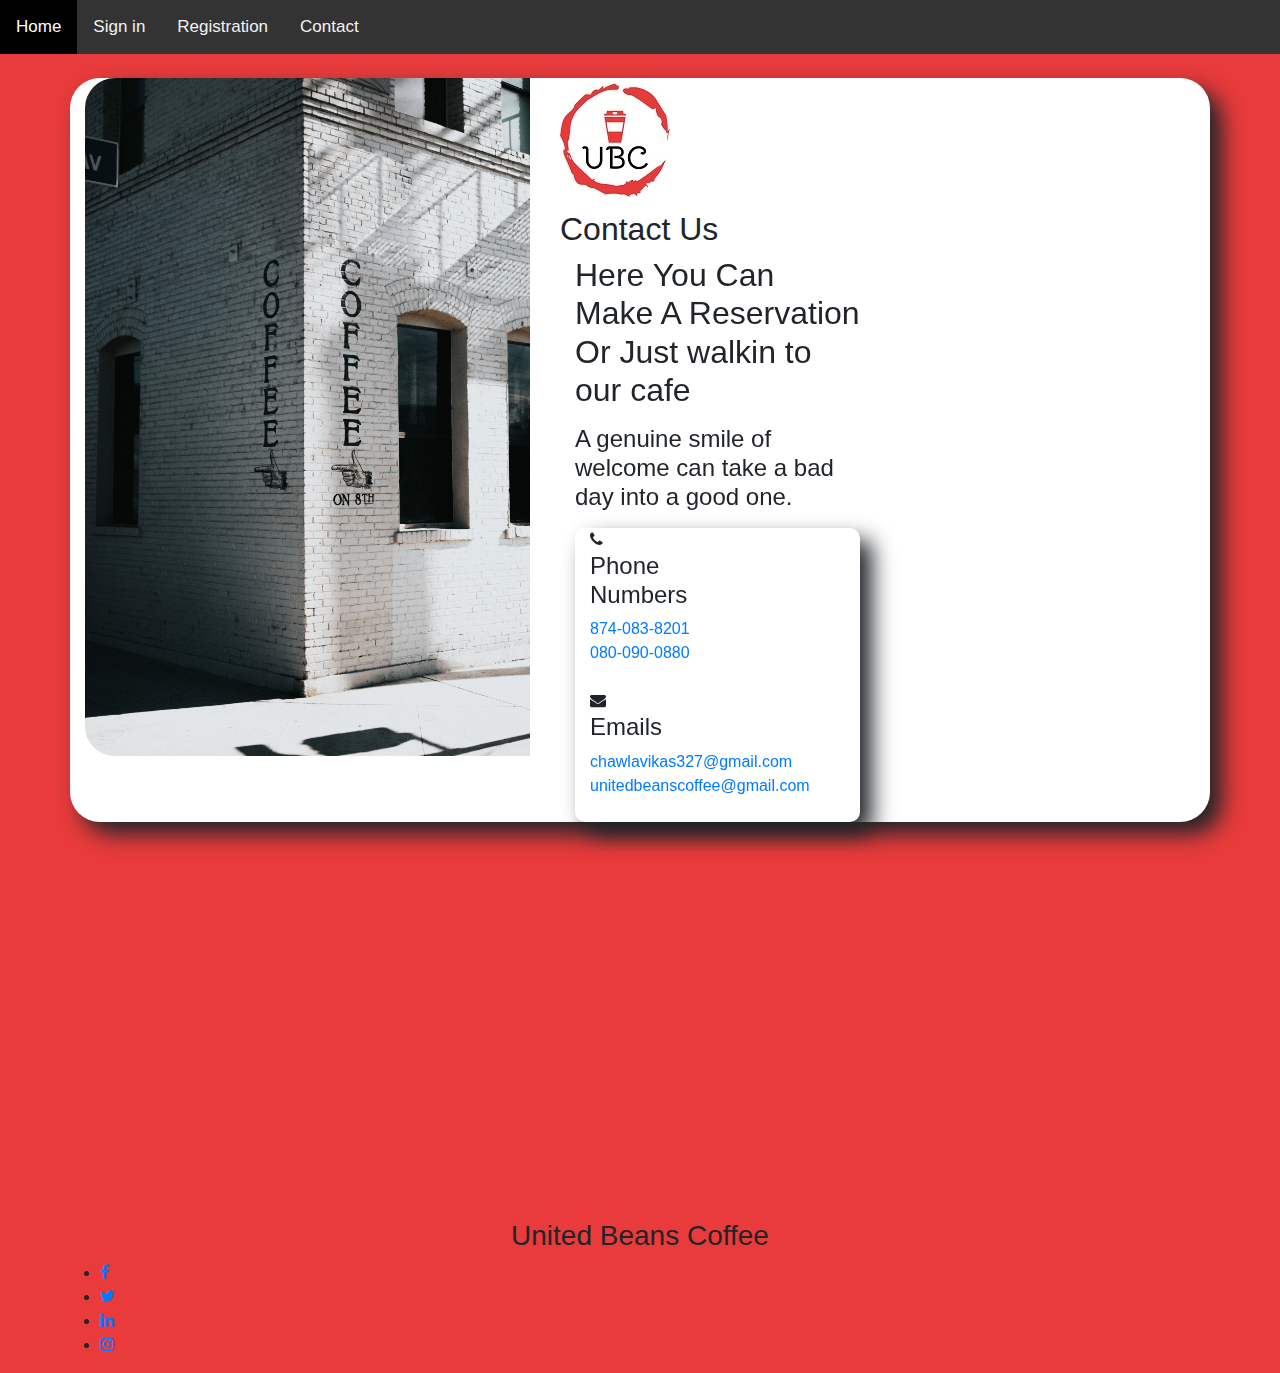
<file: contram.html>
<!doctype html>
<html lang="en">
  <head>
  <link rel="icon" href="assets/images/newlogo.jpg" type="image/x-icon">
  <meta name="viewport" content="width=device-width, initial-scale=1">
<link rel="stylesheet" href="https://cdnjs.cloudflare.com/ajax/libs/font-awesome/4.7.0/css/font-awesome.min.css">
    <!-- Required meta tags -->
    <meta charset="utf-8">
    <meta name="viewport" content="width=device-width, initial-scale=1, shrink-to-fit=no">

    <!-- Bootstrap CSS -->
    <link rel="stylesheet" href="https://cdn.jsdelivr.net/npm/bootstrap@4.4.1/dist/css/bootstrap.min.css" integrity="sha384-Vkoo8x4CGsO3+Hhxv8T/Q5PaXtkKtu6ug5TOeNV6gBiFeWPGFN9MuhOf23Q9Ifjh" crossorigin="anonymous">

    <title>Contact</title>
	<style>
	body {
  margin: 0;
  font-family: Arial, Helvetica, sans-serif;
}

.topnav {
  overflow: hidden;
  background-color: #333;
}

.topnav a {
  float: left;
  display: block;
  color: #f2f2f2;
  text-align: center;
  padding: 14px 16px;
  text-decoration: none;
  font-size: 17px;
}

.topnav a:hover {
  background-color: #ddd;
  color: black;
}

.topnav a.active {
  background-color: black;
  color: white;
}

.topnav .icon {
  display: none;
}

@media screen and (max-width: 600px) {
  .topnav a:not(:first-child) {display: none;}
  .topnav a.icon {
    float: right;
    display: block;
  }
}

@media screen and (max-width: 600px) {
  .topnav.responsive {position: relative;}
  .topnav.responsive .icon {
    position: absolute;
    right: 0;
    top: 0;
  }
  .topnav.responsive a {
    float: none;
    display: block;
    text-align: left;
  }
}
	
	
	
	
	*{
	    padding: 0;
		margin: 0;
		box-sizing: border-box;
		
		}
		body{
		     background: rgb(233,59,59)
			 }
			 .row{
			      background: white;
				  border-radius: 30px;
				  box-shadow: 12px 12px 22px ;
		     }
			 img{
			     border-top-left-radius: 30px;
				 border-bottom-left-radius: 30px;
			}
			
			.bow{
			      background: rgb(233,59,59);
				  border-radius: 30px;
				 
		     }
			 
			 .tow{
			      background: white;
				  border-radius: 10px;
				  box-shadow: 12px 12px 22px ;
			
		</style>
	
  </head>
  <body>
  <div class="topnav" id="myTopnav">
  <a href="file:///D:/coffe/ubc/united-beans-coffee/index.html" class="active">Home</a>
  <a href="file:///D:/coffe/ubc/united-beans-coffee/signn.html" target="_blank">Sign in</a>
  <a href="file:///D:/coffe/ubc/united-beans-coffee/registero.html" target="_blank">Registration</a>
  <a href="file:///D:/coffe/ubc/united-beans-coffee/contram.html">Contact</a>
  <a href="javascript:void(0);" class="icon" onclick="myFunction()">
    <i class="fa fa-bars"></i>
  </a>
</div>

<div style="padding-left:16px">
  <br>
</div>

  
  
  
  
  
    
				<form>
				    <section class="section" id="reservation">
        <div class="container">
            <div class="row">
			<div class="col-lg-5">
			     <img src="assets/images/tyler.jpg" class="img-fluid" alt="">
		        </div> 
				<div class="col-lg-6 ">
				     <h1><img src="assets/images/newlogo.jpg"></h1>
					 <h2>Contact Us</h2>
                <div class="col-lg-7 align-self-center ">
                    <div class="left-text-content">
                        <div class="section-heading">
                            
                            <h2>Here You Can Make A Reservation Or Just walkin to our cafe</h2>
                        </div>
                        <p><h4>A genuine smile of welcome can take a bad day into a good one.</h4></p>
                        <div class="tow">
                            <div class="col-lg-7">
                                <div class="phone " >
                                    <i class="fa fa-phone"></i>
                                    <h4>Phone Numbers</h4>
                                    <span><a href="#">874-083-8201</a><br><a href="#">080-090-0880</a></span>
                                </div>
                            </div><br>
                            <div class="col-lg-7 ">
                                <div class="message">
                                    <i class="fa fa-envelope"></i>
                                    <h4>Emails</h4>
                                    <span><a href="#">chawlavikas327@gmail.com</a><br><a href="#">unitedbeanscoffee@gmail.com</a><br>​</span>
                                </div>
                            </div>
                        </div>
                    </div>
                </div>
					
				
				</form>
			</div>		
		 </div>
		</div>
	</section>
	<br>
	<center>
	<p>
<iframe src="https://www.google.com/maps/embed?pb=!1m18!1m12!1m3!1d3610.7466817187733!2d75.84448401426742!3d25.178029983905134!2m3!1f0!2f0!3f0!3m2!1i1024!2i768!4f13.1!3m3!1m2!1s0x396f9b9fd534eb7b%3A0x9fd045d0fe8769e1!2sNothing%20Before%20Coffee%20Kota!5e0!3m2!1sen!2sin!4v1669660987644!5m2!1sen!2sin" width="900" height="350" style="border:0;" allowfullscreen="" loading="lazy" referrerpolicy="no-referrer-when-downgrade"></iframe>
</p>
</center>
<center>
<h3>United Beans Coffee</h3></center>
<footer>
        <div class="container">
            <div class="bow">
                <div class="col-lg-4 col-xs-12">
                    <div class="right-text-content">
                            <ul class="social-icons">
                                <li><a href="https://www.facebook.com/" blank_target><i class="fa fa-facebook"></i></a></li>
                                <li><a href="https://twitter.com/"><i class="fa fa-twitter"></i></a></li> 
                                <li><a href="https://in.linkedin.com/"><i class="fa fa-linkedin"></i></a></li>
                                <li><a href="https://www.instagram.com/"><i class="fa fa-instagram"></i></a></li>
                            </ul>
                    </div>
                </div>
                
                
                       
                </div>
                
            
        
    </footer>
	
    <script src="https://code.jquery.com/jquery-3.4.1.slim.min.js" integrity="sha384-J6qa4849blE2+poT4WnyKhv5vZF5SrPo0iEjwBvKU7imGFAV0wwj1yYfoRSJoZ+n" crossorigin="anonymous"></script>
    <script src="https://cdn.jsdelivr.net/npm/popper.js@1.16.0/dist/umd/popper.min.js" integrity="sha384-Q6E9RHvbIyZFJoft+2mJbHaEWldlvI9IOYy5n3zV9zzTtmI3UksdQRVvoxMfooAo" crossorigin="anonymous"></script>
    <script src="https://cdn.jsdelivr.net/npm/bootstrap@4.4.1/dist/js/bootstrap.min.js" integrity="sha384-wfSDF2E50Y2D1uUdj0O3uMBJnjuUD4Ih7YwaYd1iqfktj0Uod8GCExl3Og8ifwB6" crossorigin="anonymous"></script>
  
  <script>
function myFunction() {
  var x = document.getElementById("myTopnav");
  if (x.className === "topnav") {
    x.className += " responsive";
  } else {
    x.className = "topnav";
  }
}
</script>

  
  
  </body>
</html>
</file>
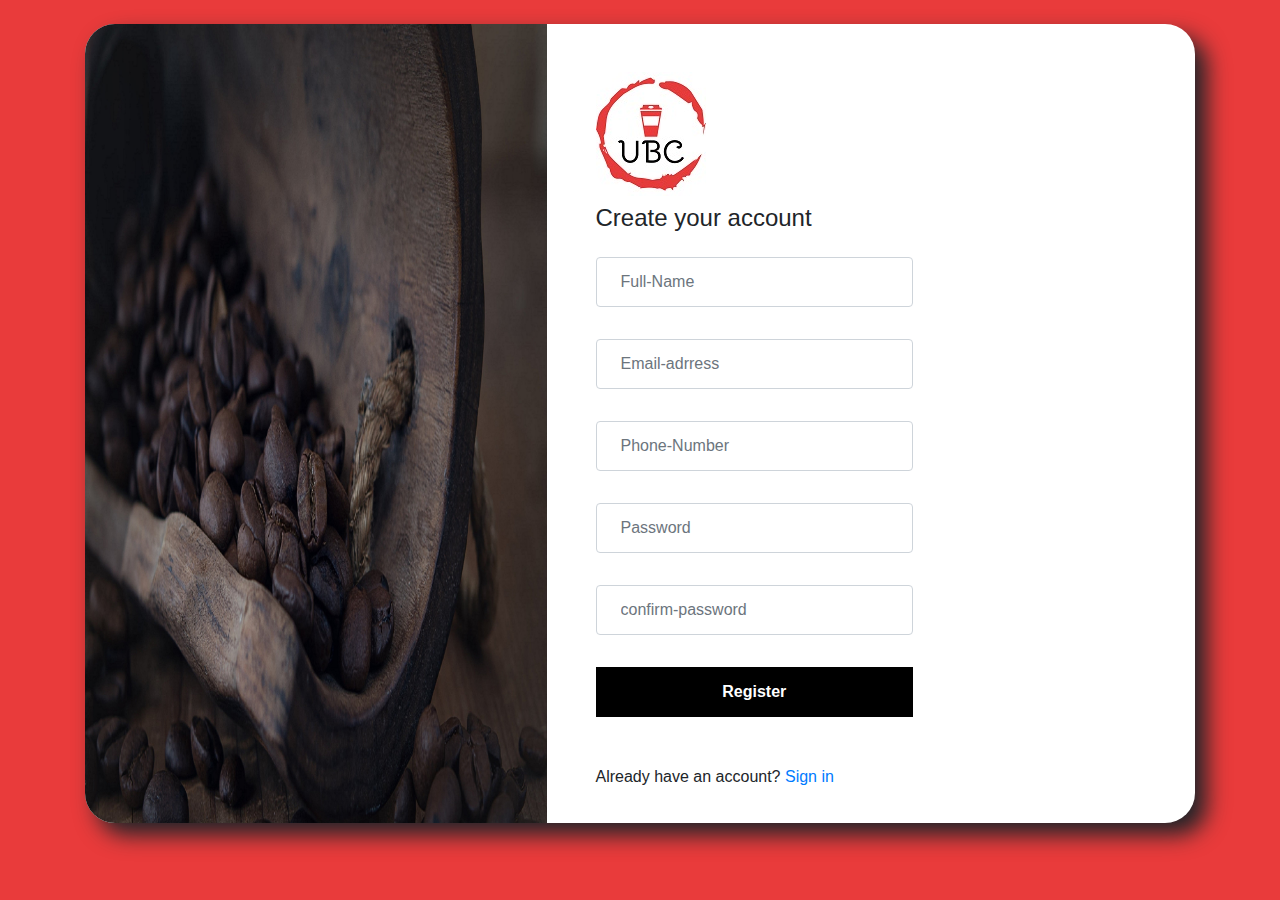
<file: registero.html>
<!doctype html>
<html lang="en">
  <head>
  <link rel="icon" href="assets/images/newlogo.jpg" type="image/x-icon">
    <!-- Required meta tags -->
    <meta charset="utf-8">
    <meta name="viewport" content="width=device-width, initial-scale=1, shrink-to-fit=no">

    <!-- Bootstrap CSS -->
    <link rel="stylesheet" href="https://cdn.jsdelivr.net/npm/bootstrap@4.4.1/dist/css/bootstrap.min.css" integrity="sha384-Vkoo8x4CGsO3+Hhxv8T/Q5PaXtkKtu6ug5TOeNV6gBiFeWPGFN9MuhOf23Q9Ifjh" crossorigin="anonymous">

    <title>Registration</title>
	<style>
	*{
	    padding: 0;
		margin: 0;
		box-sizing: border-box;
		
		}
		body{
		     background: rgb(233,59,59)
			 }
			 .row{
			      background: white;
				  border-radius: 30px;
				  box-shadow: 12px 12px 22px ;
		     }
			 img{
			     border-top-left-radius: 30px;
				 border-bottom-left-radius: 30px;
			}
			.btn1{
			     border: none;
				 outline: none;
				 height: 50px;
				 width: 100%;
				 background-color: black;
				 color: white;
				 border-radius; 4px;
				 font-weight: bold;
			}
			.btn1:hover{
			     background: white;
				 border: 1px solid;
				 color: black;
		    }
		</style>
	
  </head>
  <body>
    
	<section class="Form my-4 mx-5">
	     <div class="container">
		 <div class="row no-gutters">
		     <div class="col-lg-5">
			     <img src="assets/images/regio.jpg" class="img-fluid" alt="">
		        </div>
				<div class="col-lg-7 px-5 pt-5">
				     <h1><img src="assets/images/newlogo.jpg"></h1>
					 <h4>Create your account</h4>
				<form>
				    <div class="form-row">
					    <div class="col-lg-7">
						<input type="email" placeholder="Full-Name" class="form-control my-3 p-4">
						</div>
					</div>
					<div class="form-row">
					    <div class="col-lg-7">
						<input type="email" placeholder="Email-adrress" class="form-control my-3 p-4">
						</div>
					</div>
					<div class="form-row">
					    <div class="col-lg-7">
						<input type="email" placeholder="Phone-Number" class="form-control my-3 p-4">
						</div>
					</div>
					<div class="form-row">
					    <div class="col-lg-7">
						<input type="email" placeholder="Password" class="form-control my-3 p-4">
						</div>
					</div>
					<div class="form-row">
					    <div class="col-lg-7">
						<input type="email" placeholder="confirm-password" class="form-control my-3 p-4">
						</div>
					</div>
					 
				
					 <div class="form-row">
					    <div class="col-lg-7">
						<button type="button" class="btn1 mt-3 mb-5">Register</button>
						</div>
					</div>
					
					<p>Already have an account? <a href="file:///D:/coffe/ubc/united-beans-coffee/signn.html">Sign in</a></p>
				
				</form>
			</div>		
		 </div>
		</div>
	</section>
	
    <script src="https://code.jquery.com/jquery-3.4.1.slim.min.js" integrity="sha384-J6qa4849blE2+poT4WnyKhv5vZF5SrPo0iEjwBvKU7imGFAV0wwj1yYfoRSJoZ+n" crossorigin="anonymous"></script>
    <script src="https://cdn.jsdelivr.net/npm/popper.js@1.16.0/dist/umd/popper.min.js" integrity="sha384-Q6E9RHvbIyZFJoft+2mJbHaEWldlvI9IOYy5n3zV9zzTtmI3UksdQRVvoxMfooAo" crossorigin="anonymous"></script>
    <script src="https://cdn.jsdelivr.net/npm/bootstrap@4.4.1/dist/js/bootstrap.min.js" integrity="sha384-wfSDF2E50Y2D1uUdj0O3uMBJnjuUD4Ih7YwaYd1iqfktj0Uod8GCExl3Og8ifwB6" crossorigin="anonymous"></script>
  </body>
</html>
</file>
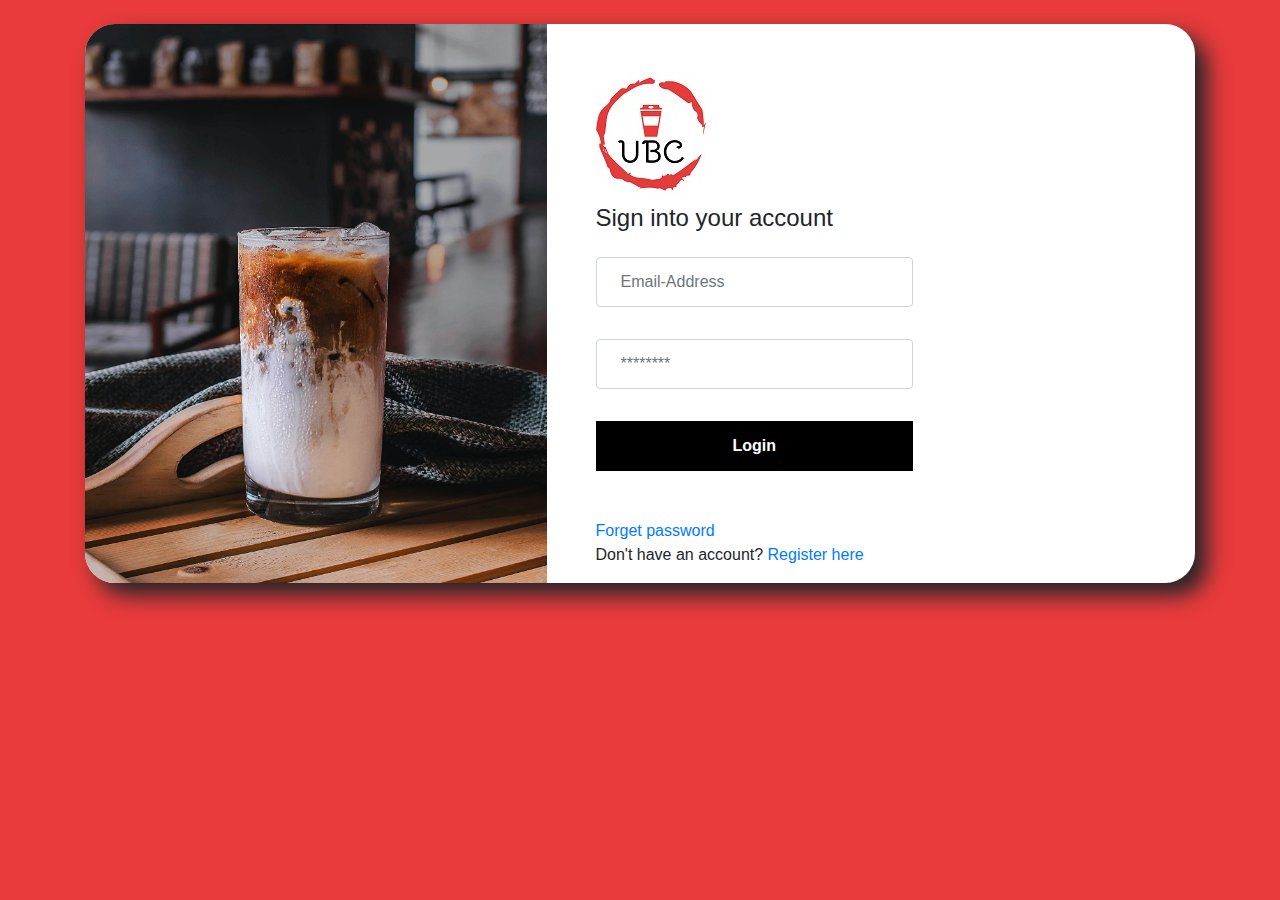
<file: signn.html>
<!doctype html>
<html lang="en">
  <head>
  <link rel="icon" href="assets/images/newlogo.jpg" type="image/x-icon">
    <!-- Required meta tags -->
    <meta charset="utf-8">
    <meta name="viewport" content="width=device-width, initial-scale=1, shrink-to-fit=no">

    <!-- Bootstrap CSS -->
    <link rel="stylesheet" href="https://cdn.jsdelivr.net/npm/bootstrap@4.4.1/dist/css/bootstrap.min.css" integrity="sha384-Vkoo8x4CGsO3+Hhxv8T/Q5PaXtkKtu6ug5TOeNV6gBiFeWPGFN9MuhOf23Q9Ifjh" crossorigin="anonymous">

    <title>Sign In</title>
	<style>
	*{
	    padding: 0;
		margin: 0;
		box-sizing: border-box;
		
		}
		body{
		     background: rgb(233,59,59)
			 }
			 .row{
			      background: white;
				  border-radius: 30px;
				  box-shadow: 12px 12px 22px ;
		     }
			 img{
			     border-top-left-radius: 30px;
				 border-bottom-left-radius: 30px;
			}
			.btn1{
			     border: none;
				 outline: none;
				 height: 50px;
				 width: 100%;
				 background-color: black;
				 color: white;
				 border-radius; 4px;
				 font-weight: bold;
			}
			.btn1:hover{
			     background: white;
				 border: 1px solid;
				 color: black;
		    }
		</style>
	
  </head>
  <body>
    
	<section class="Form my-4 mx-5">
	     <div class="container">
		 <div class="row no-gutters">
		     <div class="col-lg-5">
			     <img src="assets/images/eil.jpg" class="img-fluid" alt="">
		        </div>
				<div class="col-lg-7 px-5 pt-5">
				     <h1><img src="assets/images/newlogo.jpg"></h1>
					 <h4>Sign into your account</h4>
				<form>
				    <div class="form-row">
					    <div class="col-lg-7">
						<input type="email" placeholder="Email-Address" class="form-control my-3 p-4">
						</div>
					</div>
					 <div class="form-row">
					    <div class="col-lg-7">
						<input type="password" placeholder="********" class="form-control my-3 p-4">
						</div>
					</div>
				
					 <div class="form-row">
					    <div class="col-lg-7">
						<button type="button" class="btn1 mt-3 mb-5">Login</button>
						</div>
					</div>
					
					<a href="#">Forget password</a>
					<p>Don't have an account? <a href="file:///D:/coffe/ubc/united-beans-coffee/registero.html">Register here</a></p>
				
				</form>
			</div>		
		 </div>
		</div>
	</section>
	
    <script src="https://code.jquery.com/jquery-3.4.1.slim.min.js" integrity="sha384-J6qa4849blE2+poT4WnyKhv5vZF5SrPo0iEjwBvKU7imGFAV0wwj1yYfoRSJoZ+n" crossorigin="anonymous"></script>
    <script src="https://cdn.jsdelivr.net/npm/popper.js@1.16.0/dist/umd/popper.min.js" integrity="sha384-Q6E9RHvbIyZFJoft+2mJbHaEWldlvI9IOYy5n3zV9zzTtmI3UksdQRVvoxMfooAo" crossorigin="anonymous"></script>
    <script src="https://cdn.jsdelivr.net/npm/bootstrap@4.4.1/dist/js/bootstrap.min.js" integrity="sha384-wfSDF2E50Y2D1uUdj0O3uMBJnjuUD4Ih7YwaYd1iqfktj0Uod8GCExl3Og8ifwB6" crossorigin="anonymous"></script>
  </body>
</html>
</file>
